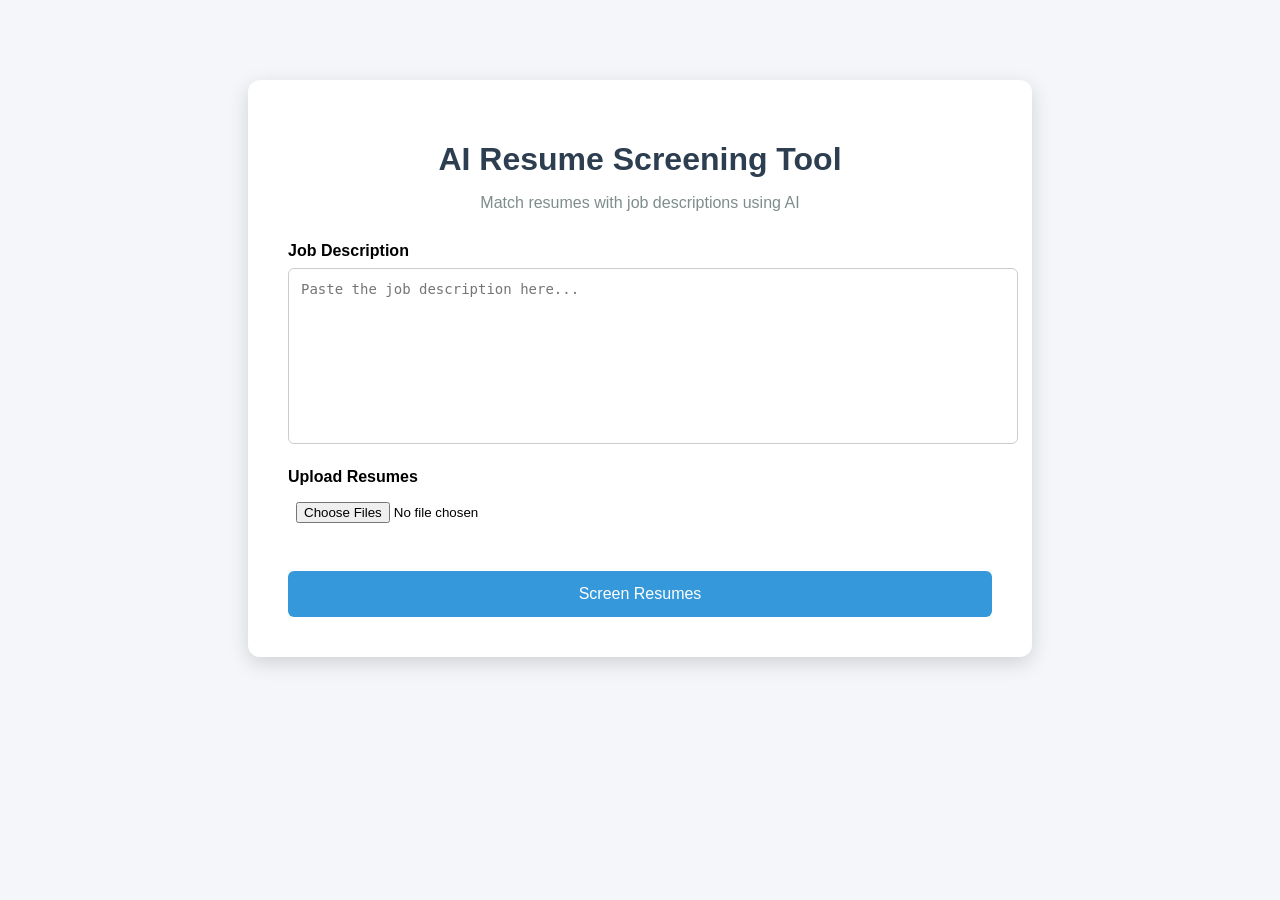
<file: templates/index.html>
<!DOCTYPE html>
<html>

<head>
<title>AI Resume Screening Tool</title>
<link rel="stylesheet" href="/static/style.css">
</head>

<body>

<div class="container">

<h1>AI Resume Screening Tool</h1>
<p class="subtitle">Match resumes with job descriptions using AI</p>

<form action="/upload" method="post" enctype="multipart/form-data">

<div class="form-group">

<label>Job Description</label>

<textarea 
name="jd" 
placeholder="Paste the job description here..."
required>
</textarea>

</div>


<div class="form-group">

<label>Upload Resumes</label>

<input 
type="file" 
name="resumes" 
multiple 
required>

</div>

<button type="submit">Screen Resumes</button>

</form>

</div>

</body>
</html>
</file>
<file: static/style.css>
body{
font-family: Arial, Helvetica, sans-serif;
background:#f4f6f9;
margin:0;
padding:0;
}

.container{
width:55%;
margin:80px auto;
background:white;
padding:40px;
border-radius:12px;
box-shadow:0 6px 20px rgba(0,0,0,0.15);
}

h1{
text-align:center;
color:#2c3e50;
margin-bottom:5px;
}

.subtitle{
text-align:center;
color:#7f8c8d;
margin-bottom:30px;
}

.form-group{
margin-bottom:20px;
}

label{
font-weight:bold;
display:block;
margin-bottom:8px;
}

textarea{
width:100%;
height:150px;
padding:12px;
border-radius:6px;
border:1px solid #ccc;
font-size:14px;
resize:none;
}

input[type="file"]{
width:100%;
padding:8px;
}

button{
margin-top:20px;
width:100%;
padding:14px;
background:#3498db;
color:white;
border:none;
border-radius:6px;
font-size:16px;
cursor:pointer;
}

button:hover{
background:#2980b9;
}
</file>
